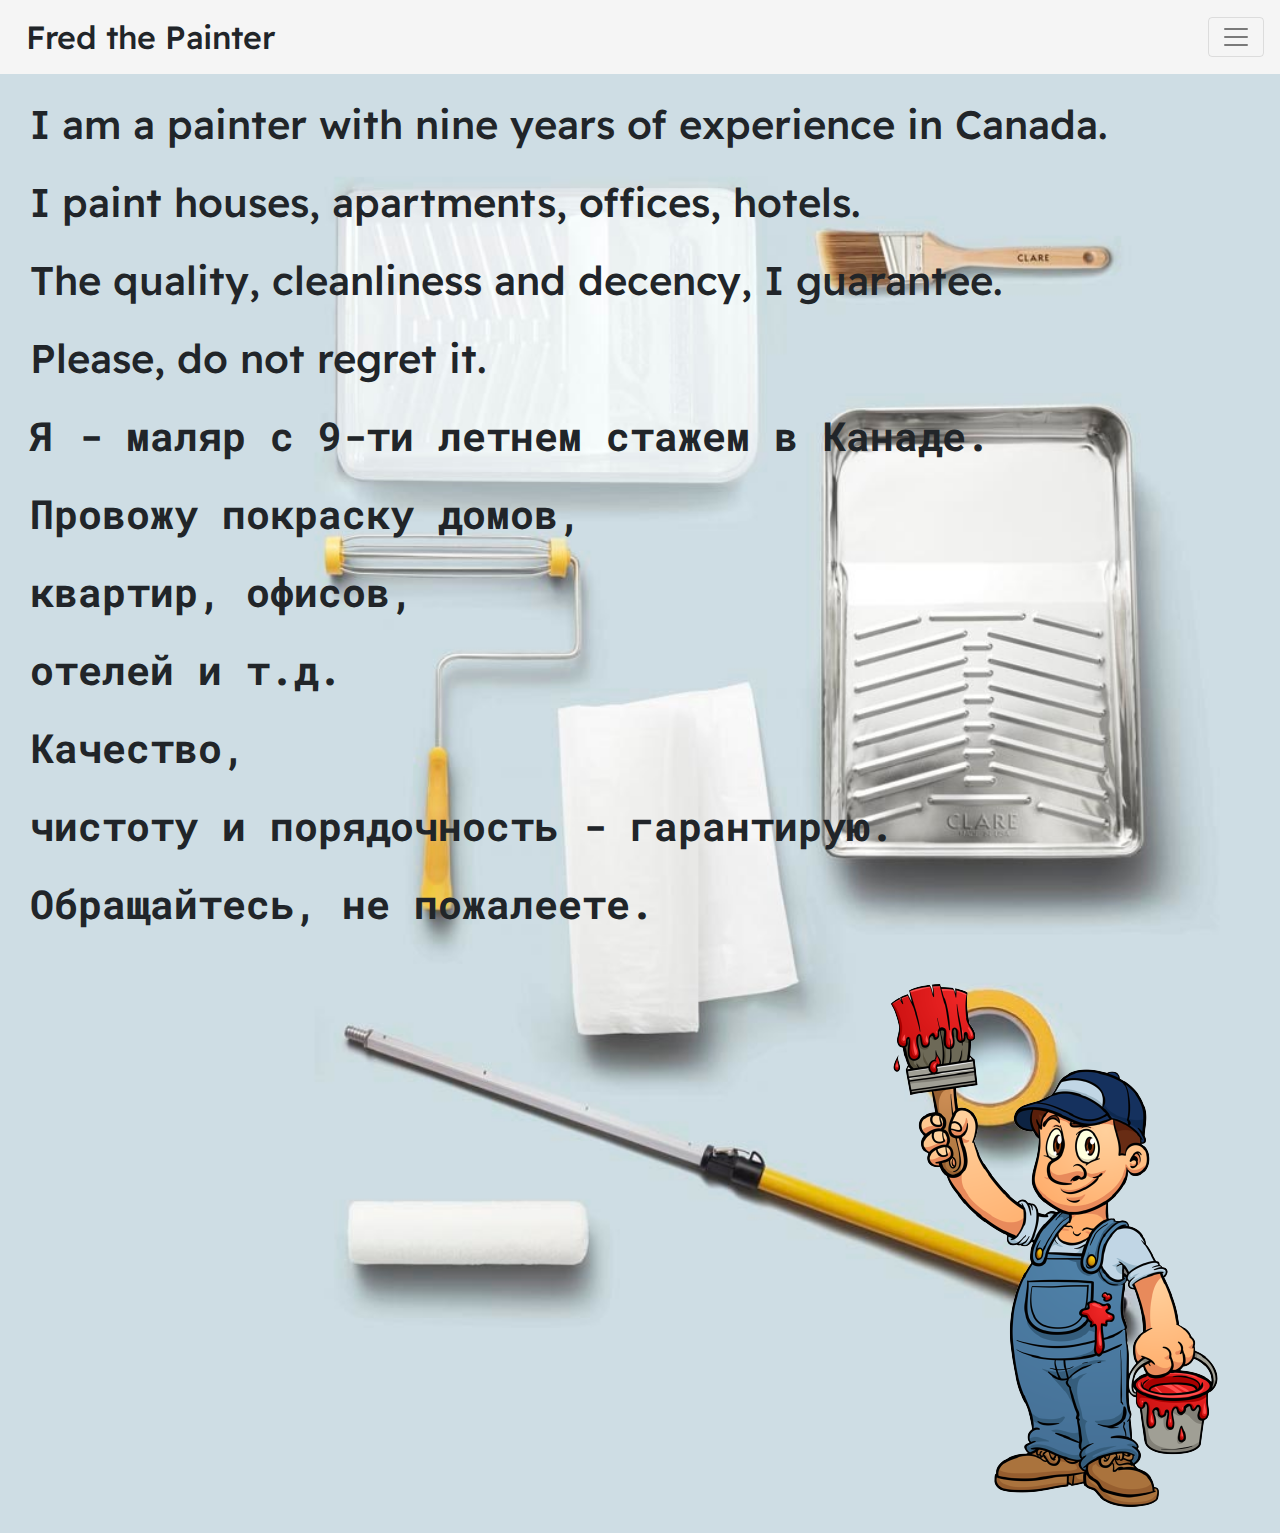
<file: index.html>
<!DOCTYPE html>
<html lang="en" dir="ltr">
  <head>
    <meta charset="utf-8">
    <link rel="stylesheet" href="https://stackpath.bootstrapcdn.com/bootstrap/4.4.1/css/bootstrap.min.css" integrity="sha384-Vkoo8x4CGsO3+Hhxv8T/Q5PaXtkKtu6ug5TOeNV6gBiFeWPGFN9MuhOf23Q9Ifjh" crossorigin="anonymous">
    <link rel="stylesheet" href="css/styles.css">
    <meta name="viewport" content="width=device-width, initial-scale=1">
    <link rel="preconnect" href="https://fonts.googleapis.com">
    <link rel="preconnect" href="https://fonts.gstatic.com" crossorigin>
    <link href="https://fonts.googleapis.com/css2?family=Readex+Pro:wght@300&display=swap" rel="stylesheet">
    <link rel="preconnect" href="https://fonts.googleapis.com">
    <link rel="preconnect" href="https://fonts.gstatic.com" crossorigin>
    <link href="https://fonts.googleapis.com/css2?family=Roboto+Mono:wght@300;700&display=swap" rel="stylesheet">
    <script src="https://code.jquery.com/jquery-3.4.1.slim.min.js" integrity="sha384-J6qa4849blE2+poT4WnyKhv5vZF5SrPo0iEjwBvKU7imGFAV0wwj1yYfoRSJoZ+n" crossorigin="anonymous"></script>
    <script src="https://cdn.jsdelivr.net/npm/popper.js@1.16.0/dist/umd/popper.min.js" integrity="sha384-Q6E9RHvbIyZFJoft+2mJbHaEWldlvI9IOYy5n3zV9zzTtmI3UksdQRVvoxMfooAo" crossorigin="anonymous"></script>
    <script src="https://stackpath.bootstrapcdn.com/bootstrap/4.4.1/js/bootstrap.min.js" integrity="sha384-wfSDF2E50Y2D1uUdj0O3uMBJnjuUD4Ih7YwaYd1iqfktj0Uod8GCExl3Og8ifwB6" crossorigin="anonymous"></script>
    <title>Fred the Painter</title>
  </head>
  <body>
    <nav class="navbar navbar-light">
      <h2 style="margin: 10px; display: inline-block;">Fred the Painter</h2>

      <button class="navbar-toggler" type="button" data-toggle="collapse" data-target="#navbarTogglerDemo03" aira controls="navbarTogglerDemo03" aria-expanded="false" aria-label="Toggle navigation">
        <span class="navbar-toggler-icon"></span>
      </button>

      <div class="collapse navbar-collapse" id="navbarTogglerDemo03">
        <hr>
        <ul class="navbar-nav ml-auto">
          <li class="nav-item">
            <a style="margin-left: 10px;" href="contact_me.html">Contact Me/Связаться</a></li>
          <li class="nav-item">
            <a style="margin-left: 10px;" href="my_work.html">My Work/Моя Работа</a></li>
          <li class="nav-item">
            <a style="margin-left: 10px;" href="index.html">Home/Главная</a></li>
        </ul>
      </div>
    </nav>

   <div style="margin-top: 100px;">
     <h1 style="text-align: left; margin: 10px; margin-bottom: 30px; margin-top: 60px; margin-left: 30px;">I am a painter with nine years of experience in Canada.</h1>
     <h1 style="text-align: left; margin: 10px; margin-bottom: 30px; margin-left: 30px;">I paint houses, apartments, offices, hotels.</h1>
     <h1 style="text-align: left; margin: 10px; margin-bottom: 30px; margin-left: 30px;">The quality, cleanliness and decency, I guarantee.</h1>
     <h1 style="text-align: left; margin: 10px; margin-bottom: 30px; margin-left: 30px;">Please, do not regret it.</h1>
     <h1 class="russian-font" style="text-align: left; margin: 10px; margin-bottom: 30px; margin-left: 30px;">Я - маляр с 9-ти летнем стажем в Канаде.</h1>
     <h1 class="russian-font" style="text-align: left; margin: 10px; margin-bottom: 30px; margin-left: 30px;">Провожу покраску домов,<h1 class="russian-font" style="text-align: left; margin: 10px; margin-bottom: 30px; margin-left: 30px;"> квартир, офисов,<h1 class="russian-font" style="text-align: left; margin: 10px; margin-bottom: 30px; margin-left: 30px;">отелей и т.д.</h1></h1></h1>
     <h1 class="russian-font" style="text-align: left; margin: 10px; margin-bottom: 30px; margin-left: 30px;">Качество,<h1 class="russian-font" style="text-align: left; margin: 10px; margin-bottom: 30px; margin-left: 30px;">чистоту и порядочность - гарантирую.</h1></h1>
     <h1 class="russian-font" style="text-align: left; margin: 10px; margin-bottom: 30px; margin-left: 30px;">Обращайтесь, не пожалеете.</h1>
     <img style="float: right; margin: 5px;" class="img-hor img-responsive" src="images/painter.png" alt="">
   </div>
  </body>
</html>
</file>
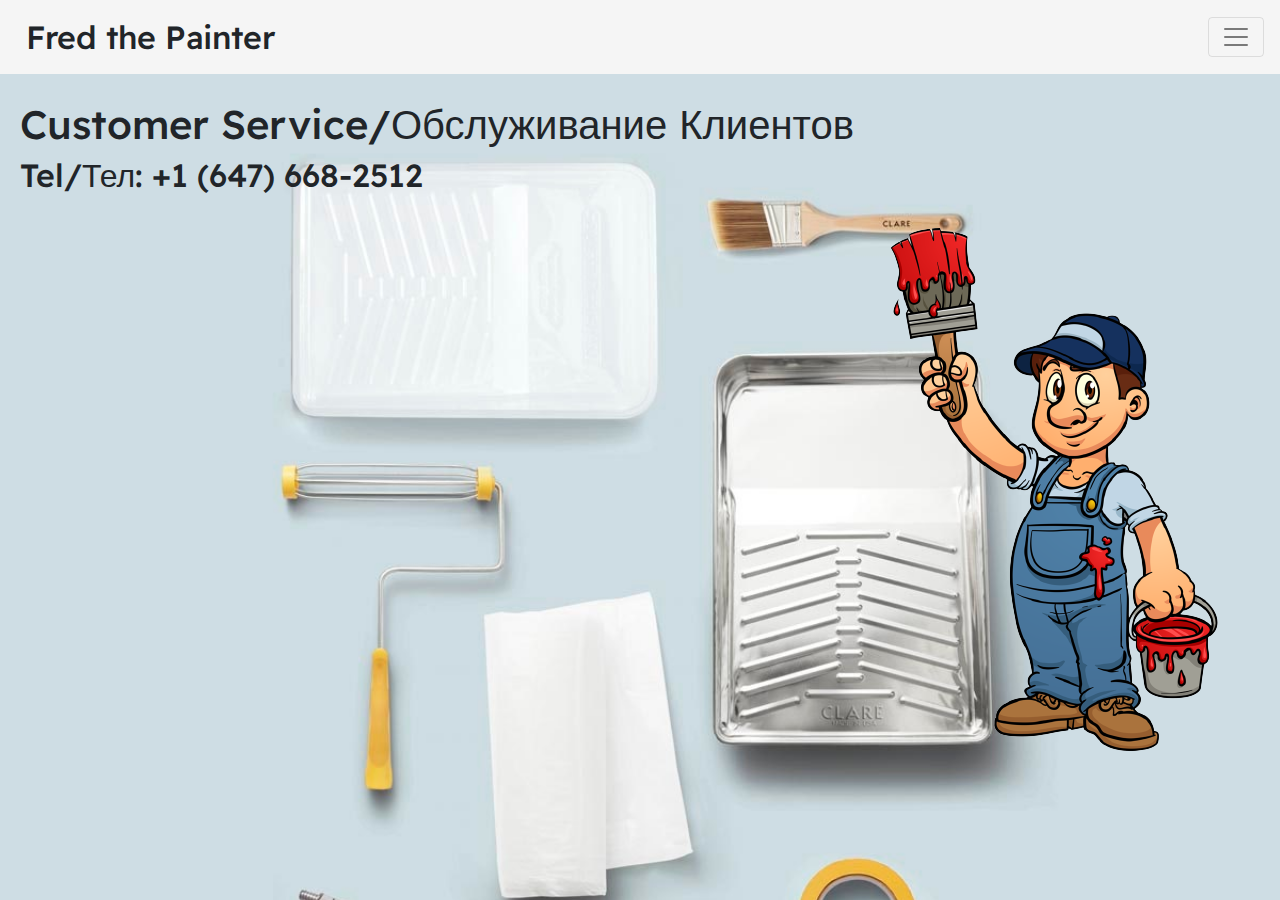
<file: contact_me.html>
<!DOCTYPE html>
<html lang="en" dir="ltr">
  <head>
    <meta charset="utf-8">
    <link rel="stylesheet" href="https://stackpath.bootstrapcdn.com/bootstrap/4.4.1/css/bootstrap.min.css" integrity="sha384-Vkoo8x4CGsO3+Hhxv8T/Q5PaXtkKtu6ug5TOeNV6gBiFeWPGFN9MuhOf23Q9Ifjh" crossorigin="anonymous">
    <link rel="stylesheet" href="css/styles.css">
    <meta name="viewport" content="width=device-width, initial-scale=1">
    <link rel="preconnect" href="https://fonts.googleapis.com">
    <link rel="preconnect" href="https://fonts.gstatic.com" crossorigin>
    <link href="https://fonts.googleapis.com/css2?family=Readex+Pro:wght@300&display=swap" rel="stylesheet">
    <link rel="preconnect" href="https://fonts.googleapis.com">
    <link rel="preconnect" href="https://fonts.gstatic.com" crossorigin>
    <link href="https://fonts.googleapis.com/css2?family=Roboto+Mono:wght@300;700&display=swap" rel="stylesheet">
    <script src="https://code.jquery.com/jquery-3.4.1.slim.min.js" integrity="sha384-J6qa4849blE2+poT4WnyKhv5vZF5SrPo0iEjwBvKU7imGFAV0wwj1yYfoRSJoZ+n" crossorigin="anonymous"></script>
    <script src="https://cdn.jsdelivr.net/npm/popper.js@1.16.0/dist/umd/popper.min.js" integrity="sha384-Q6E9RHvbIyZFJoft+2mJbHaEWldlvI9IOYy5n3zV9zzTtmI3UksdQRVvoxMfooAo" crossorigin="anonymous"></script>
    <script src="https://stackpath.bootstrapcdn.com/bootstrap/4.4.1/js/bootstrap.min.js" integrity="sha384-wfSDF2E50Y2D1uUdj0O3uMBJnjuUD4Ih7YwaYd1iqfktj0Uod8GCExl3Og8ifwB6" crossorigin="anonymous"></script>
    <title>Fred the Painter</title>
  </head>
  <body>
    <nav class="navbar navbar-light">
      <h2 style="margin: 10px; display: inline-block;">Fred the Painter</h2>

      <button class="navbar-toggler" type="button" data-toggle="collapse" data-target="#navbarTogglerDemo03" aira controls="navbarTogglerDemo03" aria-expanded="false" aria-label="Toggle navigation">
        <span class="navbar-toggler-icon"></span>
      </button>

      <div class="collapse navbar-collapse" id="navbarTogglerDemo03">
        <hr>
        <ul class="navbar-nav ml-auto">
          <li class="nav-item">
            <a style="margin-left: 10px;" href="contact_me.html">Contact Me/Связаться</a></li>
          <li class="nav-item">
            <a style="margin-left: 10px;" href="my_work.html">My Work/Моя Работа</a></li>
          <li class="nav-item">
            <a style="margin-left: 10px;" href="index.html">Home/Главная</a></li>
        </ul>
      </div>
    </nav>

   <div style="margin-top: 100px;">
     <h1 style="margin-left: 20px; margin-top: 60px;" class="articles_contact">Customer Service/Обслуживание Клиентов</h1>
     <h2 style="margin-left: 20px;" class="articles_contact">Tel/Тел: +1 (647) 668-2512</h2>
     <img style="float: right; margin: 5px;" class="img-responsive img-hor" src="images/painter.png" alt="">
   </div>
  </body>
</html>
</file>
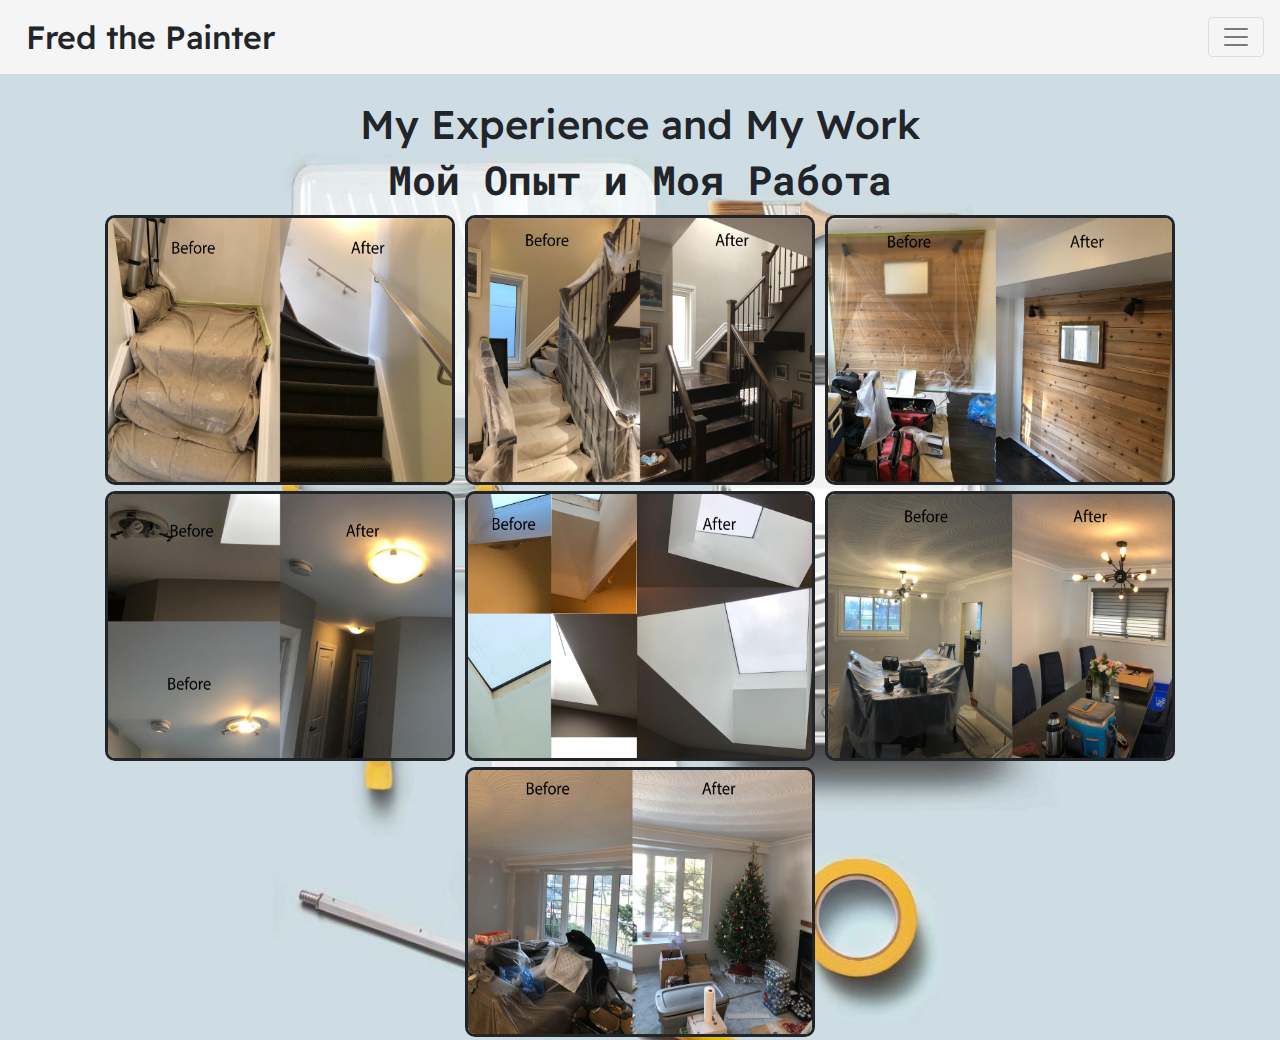
<file: my_work.html>
<!DOCTYPE html>
<html lang="en" dir="ltr">
  <head>
    <meta charset="utf-8">
    <link rel="stylesheet" href="https://stackpath.bootstrapcdn.com/bootstrap/4.4.1/css/bootstrap.min.css" integrity="sha384-Vkoo8x4CGsO3+Hhxv8T/Q5PaXtkKtu6ug5TOeNV6gBiFeWPGFN9MuhOf23Q9Ifjh" crossorigin="anonymous">
    <link rel="stylesheet" href="css/styles.css">
    <meta name="viewport" content="width=device-width, initial-scale=1">
    <link rel="preconnect" href="https://fonts.googleapis.com">
    <link rel="preconnect" href="https://fonts.gstatic.com" crossorigin>
    <link href="https://fonts.googleapis.com/css2?family=Readex+Pro:wght@300&display=swap" rel="stylesheet">
    <link rel="preconnect" href="https://fonts.googleapis.com">
    <link rel="preconnect" href="https://fonts.gstatic.com" crossorigin>
    <link href="https://fonts.googleapis.com/css2?family=Roboto+Mono:wght@300;700&display=swap" rel="stylesheet">
    <script src="https://code.jquery.com/jquery-3.4.1.slim.min.js" integrity="sha384-J6qa4849blE2+poT4WnyKhv5vZF5SrPo0iEjwBvKU7imGFAV0wwj1yYfoRSJoZ+n" crossorigin="anonymous"></script>
    <script src="https://cdn.jsdelivr.net/npm/popper.js@1.16.0/dist/umd/popper.min.js" integrity="sha384-Q6E9RHvbIyZFJoft+2mJbHaEWldlvI9IOYy5n3zV9zzTtmI3UksdQRVvoxMfooAo" crossorigin="anonymous"></script>
    <script src="https://stackpath.bootstrapcdn.com/bootstrap/4.4.1/js/bootstrap.min.js" integrity="sha384-wfSDF2E50Y2D1uUdj0O3uMBJnjuUD4Ih7YwaYd1iqfktj0Uod8GCExl3Og8ifwB6" crossorigin="anonymous"></script>
    <title>Fred the Painter</title>
  </head>
  <body>
    <nav class="navbar navbar-light">
      <h2 style="margin: 10px; display: inline-block;">Fred the Painter</h2>

      <button class="navbar-toggler" type="button" data-toggle="collapse" data-target="#navbarTogglerDemo03" aira controls="navbarTogglerDemo03" aria-expanded="false" aria-label="Toggle navigation">
        <span class="navbar-toggler-icon"></span>
      </button>

      <div class="collapse navbar-collapse" id="navbarTogglerDemo03">
        <hr>
        <ul class="navbar-nav ml-auto">
          <li class="nav-item">
            <a style="margin-left: 10px;" href="contact_me.html">Contact Me/Связаться</a></li>
          <li class="nav-item">
            <a style="margin-left: 10px;" href="my_work.html">My Work/Моя Работа</a></li>
          <li class="nav-item">
            <a style="margin-left: 10px;" href="index.html">Home/Главная</a></li>
        </ul>
      </div>
    </nav>

   <div>
     <h1 style="text-align: center; margin-top: 100px;">My Experience and My Work</h1>
     <h1 class="russian-font" style="text-align: center;">Мой Опыт и Моя Работа</h1>
   </div>
   <div style="text-align: center;">
     <img class="img img-responsive" style="height: 270px; width: 350px;" src="images/Stairs.png" alt="">
     <img class="img img-responsive" style="height: 270px; width: 350px;" src="images/Stairs1.png" alt="">
     <img class="img img-responsive" style="height: 270px; width: 350px;" src="images/Walls.png" alt="">
     <img class="img img-responsive" style="height: 270px; width: 350px;" src="images/Ceiling.png" alt="">
     <img class="img img-responsive" style="height: 270px; width: 350px;" src="images/Ceiling1.png" alt="">
     <img class="img img-responsive" style="height: 270px; width: 350px;" src="images/Table1.png" alt="">
     <img class="img img-responsive" style="height: 270px; width: 350px;" src="images/Table2.png" alt="">
   </div>
  </body>
</html>
</file>
<file: css/styles.css>
h1, h2, h3, h4, h5, h6, a {
  font-family: "Readex Pro", sans-serif;
}

body {
  margin: 0;
  background-color: gray;
  width: 100%;
  min-height: 100%;
  background-repeat: no-repeat;
  background-image: url('../images/Background_Image.jpg');
  -webkit-background-size: cover;
  -moz-background-size: cover;
  -o-background-size: cover;
  background-size: cover;
}

.img {
  border-style: solid;
  border-top-left-radius: 10px;
  border-top-right-radius: 10px;
  border-bottom-left-radius: 10px;
  border-bottom-right-radius: 10px;
  margin: 3px;
}

.href_navbar {
   margin: 10px;
   margin-top: 15px;
}

.articles_contact {
   margin-left: 10px;
}

.navbar {
  background-color: #F5F5F5;
  width: 100%;
  position: fixed;
  top: 0;
}

.russian-font {
  font-family: 'Roboto Mono', sans-serif;
  font-weight: 700;
}

.img-hor {
  transform: rotateY(180deg); // Rotate 180 degrees along the y-axis
}}

@media screen and (max-width:767px) {
.homepage section:first-child {
    height: 30vh !important;
    min-height: unset !important;
}
}
</file>
